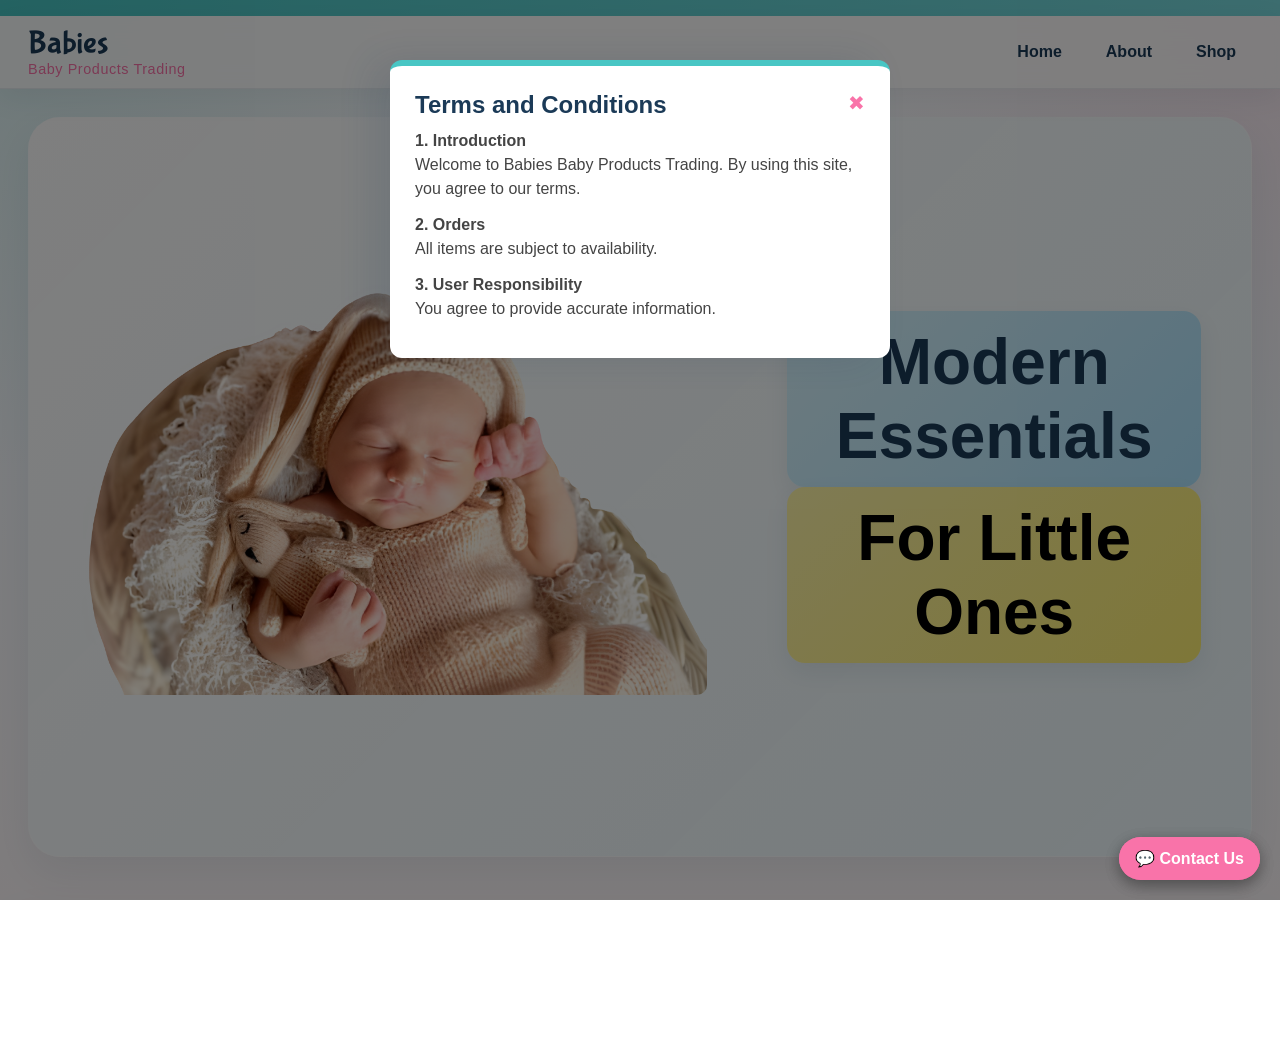
<file: index.html>
<!DOCTYPE html>
<html lang="en">
<head>
<meta charset="UTF-8">
<meta name="viewport" content="width=device-width, initial-scale=1.0">

<title>Babies Baby Products Trading</title>

<link rel="stylesheet" href="mainstyle.css">
<link rel="stylesheet" href="common.css">
<link href="https://fonts.googleapis.com/css2?family=Bubblegum+Sans&display=swap" rel="stylesheet">

<style>
/* ================= MODAL ================= */

.modal {
    display: none;
    position: fixed;
    inset: 0;
    background: rgba(0,0,0,0.5);
    z-index: 9999;
    overflow-y: auto;
}

.modal.show {
    display: block;
}

.modal-content {
    background: white;
    margin: 60px auto;
    padding: 25px;
    width: 90%;
    max-width: 500px;
    border-radius: 12px;
    border-top: 6px solid var(--primary-blue);
    animation: fadeIn 0.2s ease;
}

@keyframes fadeIn {
    from {transform: translateY(20px); opacity: 0;}
    to {transform: translateY(0); opacity: 1;}
}

.close-modal {
    float: right;
    cursor: pointer;
    font-size: 20px;
    color: var(--pink);
}

/* ================= FOOTER ================= */

.site-footer {
    background: var(--dark-blue);
    color: white;
    text-align: center;
    padding: 20px;
}

.footer-links {
    margin-top: 10px;
}

.footer-links a {
    color: white;
    margin: 0 8px;
    text-decoration: none;
    font-weight: bold;
}

.footer-links a:hover {
    text-decoration: underline;
}

/* ================= FLOATING CONTACT BUTTON ================= */

.contact-float {
    position: fixed;
    bottom: 20px;
    right: 20px;
    background: var(--pink);
    color: white;
    padding: 12px 16px;
    border-radius: 50px;
    cursor: pointer;
    font-weight: bold;
    z-index: 10000;
    box-shadow: 0 5px 15px rgba(0,0,0,0.2);
}
</style>

</head>

<body>

<header>
    <div class="top-bar"></div>

    <nav class="navbar">
        <div class="logo">
            <a href="index.html">Babies <span>Baby Products Trading</span></a>
        </div>

        <ul class="nav-links">
            <li><a href="index.html">Home</a></li>
            <li><a href="pages.html">About</a></li>
            <li><a href="shop.html">Shop</a></li>
        </ul>
    </nav>
</header>

<!-- HERO -->
<div class="hero">
    <div class="hero-image">
        <img src="images/baby-image.png">
    </div>

    <div class="hero-content">
        <div class="text-container">
            <div class="blue-box">Modern Essentials</div>
            <div class="yellow-box">For Little Ones</div>
        </div>
    </div>
</div>

<!-- FOOTER -->
<footer class="site-footer">
    <h3>Babies Baby Products Trading</h3>
    <p>Safe, reliable, and comforting baby essentials.</p>

    <div class="footer-links">
        <a href="#" onclick="openModal('terms')">Terms</a>
        <a href="#" onclick="openModal('privacy')">Privacy</a>
        <a href="#" onclick="openContact()">Contact Us</a>
    </div>
</footer>

<!-- FLOAT CONTACT BUTTON -->
<div class="contact-float" onclick="openContact()">
    💬 Contact Us
</div>

<!-- TERMS MODAL -->
<div id="termsModal" class="modal">
    <div class="modal-content">
        <span class="close-modal" onclick="closeModal()">✖</span>

        <h2>Terms and Conditions</h2>

        <p><strong>1. Introduction</strong><br>
        Welcome to Babies Baby Products Trading. By using this site, you agree to our terms.</p>

        <p><strong>2. Orders</strong><br>
        All items are subject to availability.</p>

        <p><strong>3. User Responsibility</strong><br>
        You agree to provide accurate information.</p>
    </div>
</div>

<!-- PRIVACY MODAL -->
<div id="privacyModal" class="modal">
    <div class="modal-content">
        <span class="close-modal" onclick="closeModal()">✖</span>

        <h2>Privacy Policy</h2>

        <p>We collect basic information like name and email for order processing only.</p>
        <p>We do not sell or share your data.</p>
    </div>
</div>

<!-- CONTACT MODAL -->
<div id="contactModal" class="modal">
    <div class="modal-content">
        <span class="close-modal" onclick="closeContact()">✖</span>

        <h2>Contact Us</h2>

        <p>Send us a message:</p>

        <form onsubmit="sendMessage(event)">
            <input type="text" placeholder="Your Name" required style="width:100%;padding:10px;margin:5px 0;">
            <input type="email" placeholder="Your Email" required style="width:100%;padding:10px;margin:5px 0;">
            <textarea placeholder="Message" required style="width:100%;padding:10px;margin:5px 0;"></textarea>
            <button style="padding:10px 15px;background:var(--pink);color:white;border:none;cursor:pointer;">
                Send
            </button>
        </form>
    </div>
</div>

<script>
function openModal(type) {
    document.getElementById(type + "Modal").classList.add("show");
}

function closeModal() {
    document.querySelectorAll(".modal").forEach(m => m.classList.remove("show"));
}

function openContact() {
    document.getElementById("contactModal").classList.add("show");
}

function closeContact() {
    document.getElementById("contactModal").classList.remove("show");
}

function sendMessage(e) {
    e.preventDefault();
    alert("Message sent!");
    closeContact();
}

/* click outside closes modal */
window.onclick = function(e) {
    document.querySelectorAll(".modal").forEach(modal => {
        if (e.target === modal) modal.classList.remove("show");
    });
};

/* show terms once per session */
document.addEventListener("DOMContentLoaded", () => {
    if (!sessionStorage.getItem("seen")) {
        openModal("terms");
        sessionStorage.setItem("seen", "true");
    }
});
</script>

<!-- FLOATING CONTACT BUTTON -->
<div class="contact-float" onclick="openContact()">
    💬 Contact Us
</div>

<!-- CONTACT MODAL -->
<div id="contactModal" class="modal">
    <div class="modal-content">
        <span class="close-modal" onclick="closeContact()">✖</span>

        <h2>Contact Us</h2>

        <form id="floating-contact-form">
            <input type="text" id="float-name" placeholder="Your Name" required style="width:100%;padding:10px;margin:5px 0;">
            <input type="email" id="float-email" placeholder="Your Email" required style="width:100%;padding:10px;margin:5px 0;">
            <textarea id="float-message" placeholder="Message" required style="width:100%;padding:10px;margin:5px 0;"></textarea>

            <button type="submit" style="padding:10px 15px;background:#F973A9;color:white;border:none;cursor:pointer;">
                Send
            </button>
        </form>
    </div>
</div>

</body>
</html>
</file>
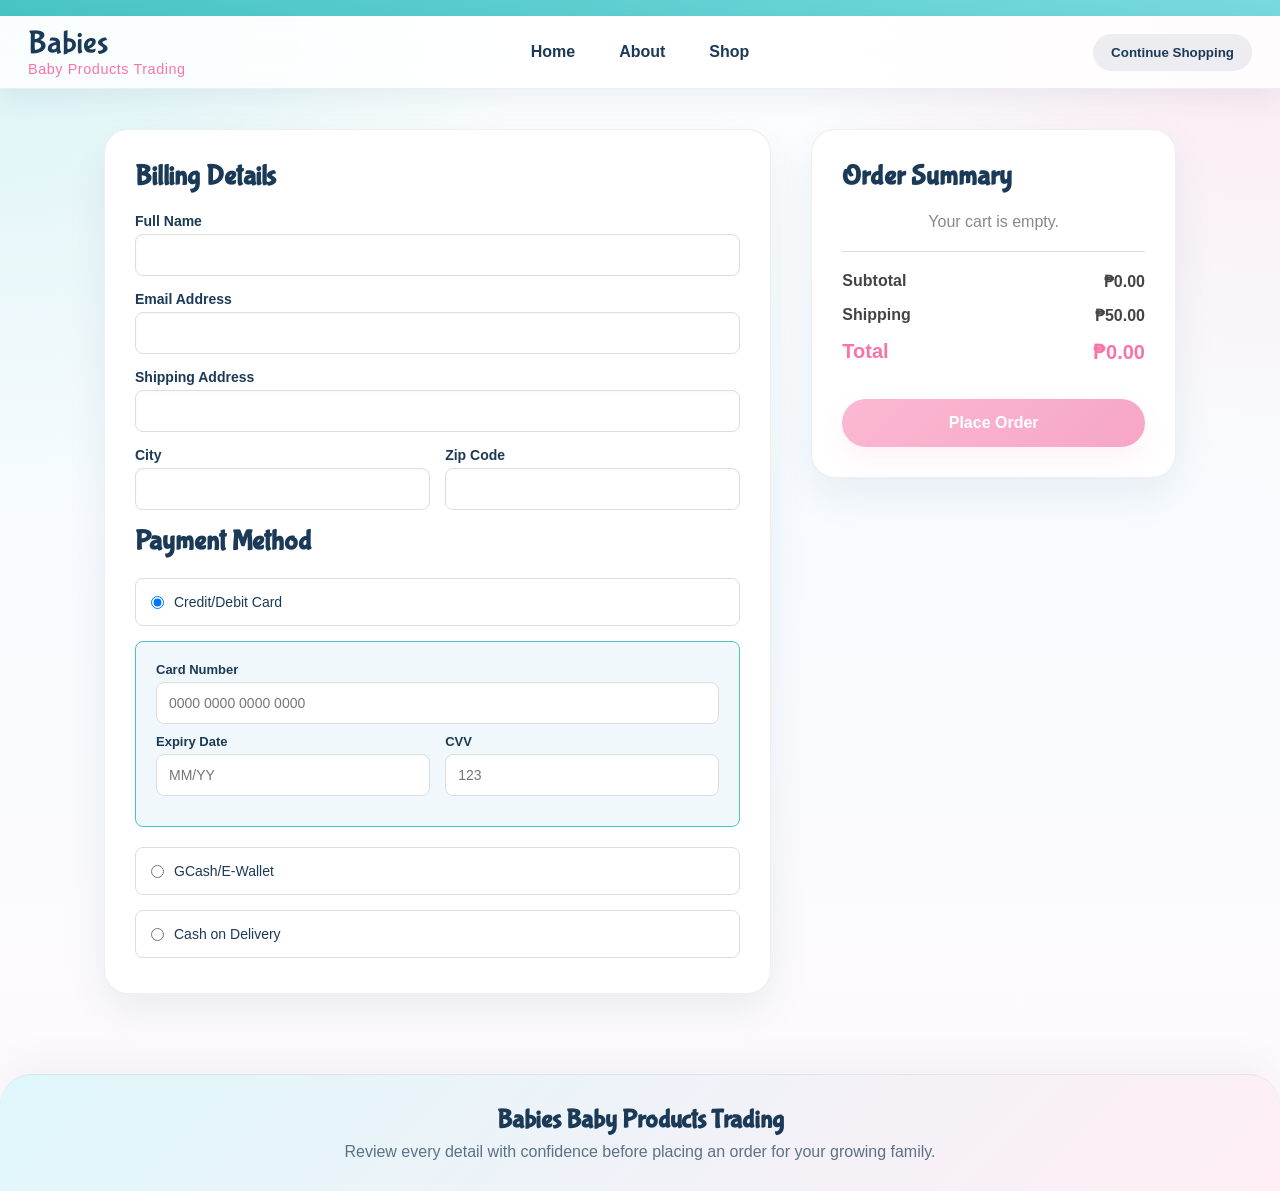
<file: checkout.html>
<!DOCTYPE html>
<html lang="en">
<head>
    <meta charset="UTF-8">
    <meta name="viewport" content="width=device-width, initial-scale=1.0">
    <title>Checkout - Babies Baby Products Trading</title>
    <link rel="stylesheet" href="checkoutstyle.css">
    <link rel="stylesheet" href="common.css">
    <link href="https://fonts.googleapis.com/css2?family=Bubblegum+Sans&display=swap" rel="stylesheet">
</head>
<body>
    <header>
        <div class="top-bar"></div>
        <nav class="navbar">
            <div class="logo-container">
                <div class="logo">
                    <a href="index.html">Babies <span>Baby Products Trading</span></a>
                </div>
            </div>
            
            <div class="nav-links-container">
                <ul class="nav-links">
                    <li><a href="index.html">Home</a></li>
                    <li><a href="pages.html">About</a></li>
                    <li><a href="shop.html">Shop</a></li>
                </ul>
            </div>
            
            <div class="nav-buttons-container">
                <div class="nav-buttons">
                    <button class="nav-auth-btn" onclick="window.location.href='shop.html'">Continue Shopping</button>
                </div>
            </div>
        </nav>
    </header>

    <main class="checkout-container">
        <div class="checkout-form-section">
            <h2>Billing Details</h2>
            <form id="checkout-form">
                <div class="input-group">
                    <label for="fname">Full Name</label>
                    <input type="text" id="fname" required>
                </div>
                <div class="input-group">
                    <label for="email">Email Address</label>
                    <input type="email" id="email" required>
                </div>
                <div class="input-group">
                    <label for="address">Shipping Address</label>
                    <input type="text" id="address" required>
                </div>
                <div class="input-row">
                    <div class="input-group">
                        <label for="city">City</label>
                        <input type="text" id="city" required>
                    </div>
                    <div class="input-group">
                        <label for="zip">Zip Code</label>
                        <input type="text" id="zip" required>
                    </div>
                </div>

                <h2>Payment Method</h2>
                <div class="payment-options">
                    <label class="payment-label">
                        <input type="radio" name="payment" value="card" checked> Credit/Debit Card
                    </label>
                    
                    <div id="card-details" class="card-details-form">
                        <div class="input-group">
                            <label for="cardNumber">Card Number</label>
                            <input type="text" id="cardNumber" placeholder="0000 0000 0000 0000" maxlength="19" required>
                        </div>
                        <div class="input-row">
                            <div class="input-group">
                                <label for="expDate">Expiry Date</label>
                                <input type="text" id="expDate" placeholder="MM/YY" maxlength="5" required>
                            </div>
                            <div class="input-group">
                                <label for="cvv">CVV</label>
                                <input type="password" id="cvv" placeholder="123" maxlength="4" required>
                            </div>
                        </div>
                    </div>

                    <label class="payment-label">
                        <input type="radio" name="payment" value="gcash"> GCash/E-Wallet
                    </label>

                    <label class="payment-label">
                        <input type="radio" name="payment" value="cod"> Cash on Delivery
                    </label>
                </div>
            </form>
        </div>

        <div class="order-summary">
            <h2>Order Summary</h2>
            <div class="summary-items" id="summary-items">
            </div>
            <hr>
            <div class="summary-totals">
                <div class="summary-row">
                    <span>Subtotal</span>
                    <span id="summary-subtotal">₱0.00</span>
                </div>
                <div class="summary-row">
                    <span>Shipping</span>
                    <span id="summary-shipping">₱50.00</span>
                </div>
                <div class="summary-row total">
                    <span>Total</span>
                    <span id="summary-total">₱0.00</span>
                </div>
            </div>
            <button type="submit" form="checkout-form" class="place-order-btn">Place Order</button>
        </div>
    </main>

    <footer class="site-footer">
        <h3>Babies Baby Products Trading</h3>
        <p>Review every detail with confidence before placing an order for your growing family.</p>
    </footer>

    <script src="script.js"></script>
</body>
</html>
</file>
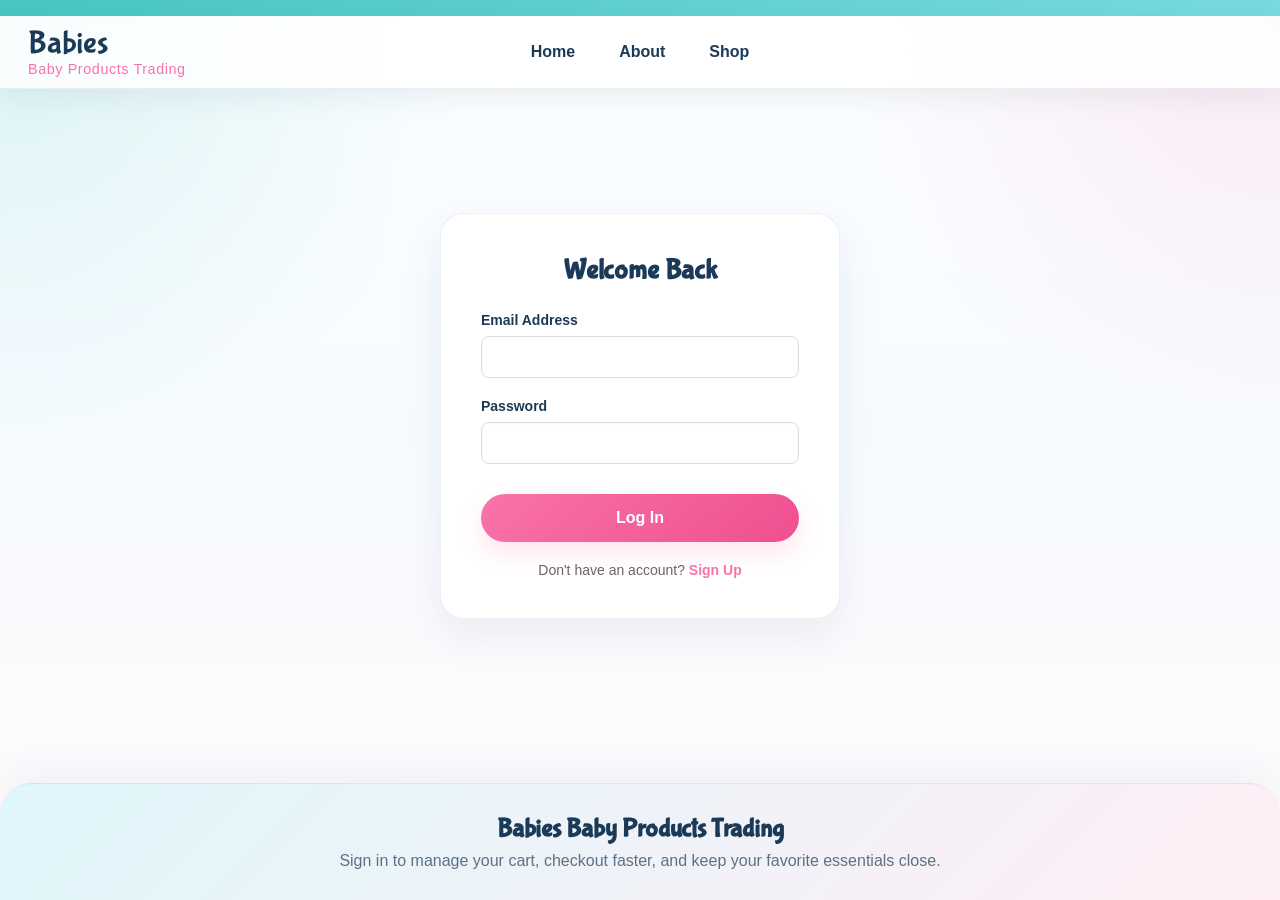
<file: login.html>
<!DOCTYPE html>
<html lang="en">
<head>
    <meta charset="UTF-8">
    <meta name="viewport" content="width=device-width, initial-scale=1.0">
    <title>Login - Babies Baby Products Trading</title>
    <link rel="stylesheet" href="loginstyle.css">
    <link rel="stylesheet" href="common.css">
    <link href="https://fonts.googleapis.com/css2?family=Bubblegum+Sans&display=swap" rel="stylesheet">
</head>
<body>
    <header>
        <div class="top-bar"></div>
        <nav class="navbar">
            <div class="logo-container">
                <div class="logo">
                    <a href="index.html">Babies <span>Baby Products Trading</span></a>
                </div>
            </div>
            
            <div class="nav-links-container">
                <ul class="nav-links">
                    <li><a href="index.html">Home</a></li>
                    <li><a href="pages.html">About</a></li>
                    <li><a href="shop.html">Shop</a></li>
                </ul>
            </div>
            
            <div class="nav-buttons-container">
                <div class="nav-buttons">
                </div>
            </div>
        </nav>
    </header>

    <main class="login-container">
        <div class="login-card">
            <h2>Welcome Back</h2>
            <form id="login-form">
                <div class="input-group">
                    <label for="email">Email Address</label>
                    <input type="email" id="email" required>
                </div>
                <div class="input-group">
                    <label for="password">Password</label>
                    <input type="password" id="password" required>
                </div>
                <button type="submit" class="login-btn">Log In</button>
            </form>
            <p class="auth-link">Don't have an account? <a href="signup.html">Sign Up</a></p>
        </div>
    </main>

    <footer class="site-footer">
        <h3>Babies Baby Products Trading</h3>
        <p>Sign in to manage your cart, checkout faster, and keep your favorite essentials close.</p>
    </footer>

    <script src="script.js"></script>
</body>
</html>
</file>
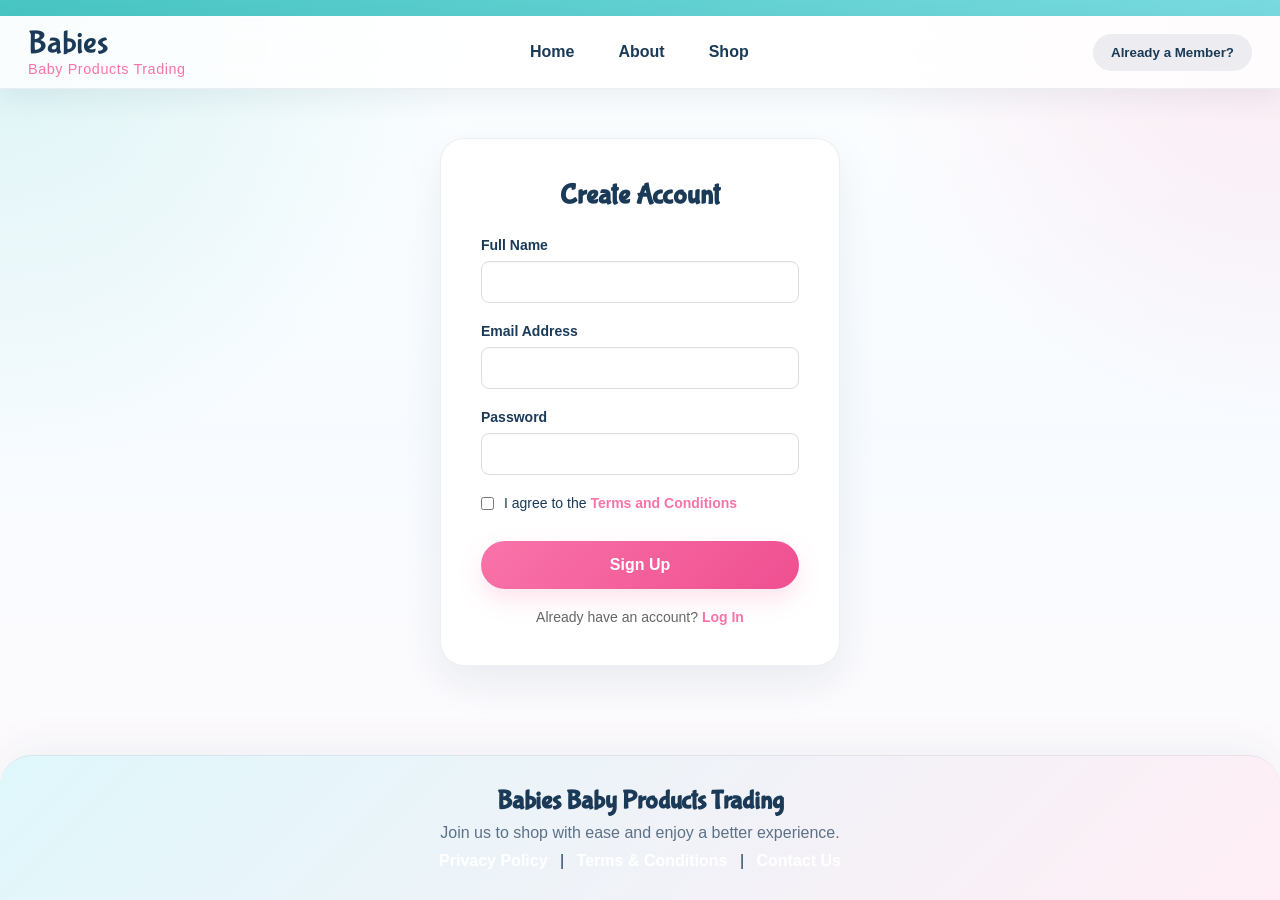
<file: signup.html>
<!DOCTYPE html>
<html lang="en">
<head>
    <meta charset="UTF-8">
    <meta name="viewport" content="width=device-width, initial-scale=1.0">
    <title>Sign Up - Babies Baby Products Trading</title>

    <link rel="stylesheet" href="loginstyle.css">
    <link rel="stylesheet" href="common.css">
    <link href="https://fonts.googleapis.com/css2?family=Bubblegum+Sans&display=swap" rel="stylesheet">
</head>

<body>
    <header>
        <div class="top-bar"></div>
        <nav class="navbar">
            <div class="logo">
                <a href="index.html">Babies <span>Baby Products Trading</span></a>
            </div>

            <ul class="nav-links">
                <li><a href="index.html">Home</a></li>
                <li><a href="pages.html">About</a></li>
                <li><a href="shop.html">Shop</a></li>
            </ul>

            <button class="nav-auth-btn" onclick="window.location.href='login.html'">
                Already a Member?
            </button>
        </nav>
    </header>

    <main class="login-container">
        <div class="login-card">
            <h2>Create Account</h2>

            <form id="signup-form">
                <div class="input-group">
                    <label>Full Name</label>
                    <input type="text" required>
                </div>

                <div class="input-group">
                    <label>Email Address</label>
                    <input type="email" required>
                </div>

                <div class="input-group">
                    <label>Password</label>
                    <input type="password" required>
                </div>

                <div class="checkbox-group">
                    <input type="checkbox" required>
                    <label>
                        I agree to the 
                        <a href="terms.html" target="_blank">Terms and Conditions</a>
                    </label>
                </div>

                <button type="submit" class="login-btn">Sign Up</button>
            </form>

            <p class="auth-link">
                Already have an account? <a href="login.html">Log In</a>
            </p>
        </div>
    </main>

    <!-- FOOTER -->
    <footer class="site-footer">
        <h3>Babies Baby Products Trading</h3>
        <p>Join us to shop with ease and enjoy a better experience.</p>

        <div class="footer-links">
            <a href="privacy.html">Privacy Policy</a> |
            <a href="terms.html">Terms & Conditions</a> |
            <a href="pages.html#contact">Contact Us</a>
        </div>
    </footer>

</body>
</html>
</file>
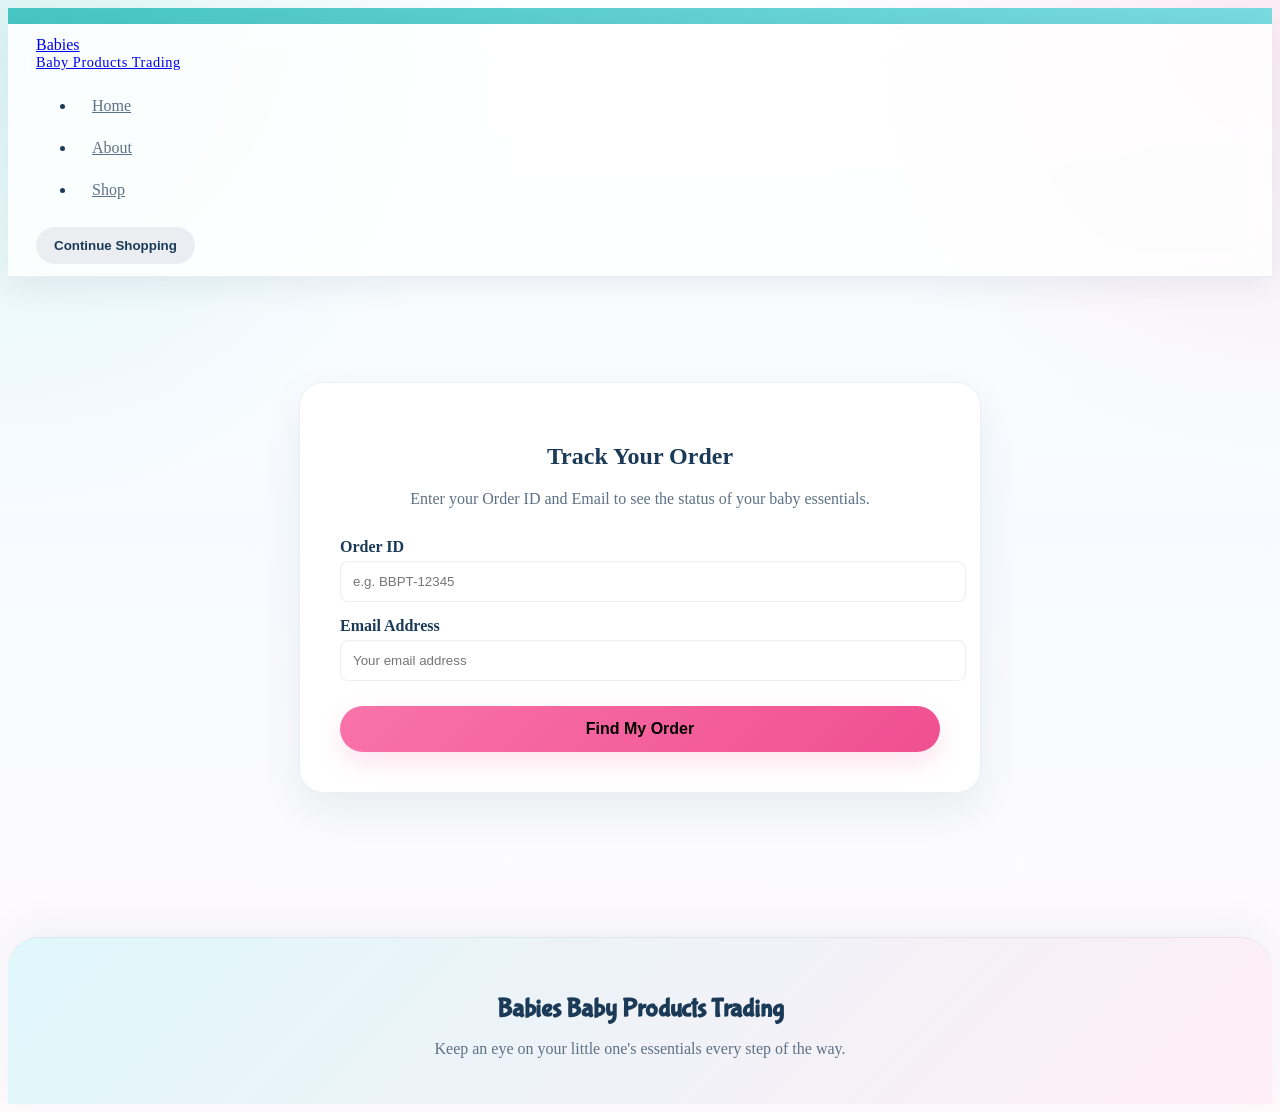
<file: track.html>
<!DOCTYPE html>
<html lang="en">
<head>
    <meta charset="UTF-8">
    <meta name="viewport" content="width=device-width, initial-scale=1.0">
    <title>Track Order - Babies Baby Products Trading</title>
    <link rel="stylesheet" href="common.css">
    <link href="https://fonts.googleapis.com/css2?family=Bubblegum+Sans&display=swap" rel="stylesheet">
</head>
<body>
    <header>
        <div class="top-bar"></div>
        <nav class="navbar">
            <div class="logo-container">
                <div class="logo">
                    <a href="index.html">Babies <span>Baby Products Trading</span></a>
                </div>
            </div>
            
            <div class="nav-links-container">
                <ul class="nav-links">
                    <li><a href="index.html">Home</a></li>
                    <li><a href="pages.html">About</a></li>
                    <li><a href="shop.html">Shop</a></li>
                </ul>
            </div>
            
            <div class="nav-buttons-container">
                <div class="nav-buttons">
                    <button class="nav-auth-btn" onclick="window.location.href='shop.html'">Continue Shopping</button>
                </div>
            </div>
        </nav>
    </header>

    <main class="container" style="display: flex; justify-content: center; align-items: center; min-height: 60vh; padding: 40px 20px;">
        <div class="tracking-container form-container" style="background: var(--surface-strong); width: 100%; max-width: 600px; padding: 40px; border-radius: 24px; box-shadow: var(--shadow-soft); border: 1px solid var(--border-soft);">
            <h2 style="text-align: center; margin-bottom: 20px; color: var(--dark-blue);">Track Your Order</h2>
            <p style="text-align: center; color: var(--text-muted); margin-bottom: 30px;">Enter your Order ID and Email to see the status of your baby essentials.</p>
            
            <form id="tracking-form" onsubmit="simulateTracking(event)">
                <div class="input-group" style="margin-bottom: 15px;">
                    <label for="orderId" style="display: block; margin-bottom: 5px; font-weight: bold; color: var(--dark-blue);">Order ID</label>
                    <input type="text" id="orderId" placeholder="e.g. BBPT-12345" required style="width: 100%; padding: 12px; border: 1px solid var(--border-soft); border-radius: 8px;">
                </div>
                <div class="input-group" style="margin-bottom: 25px;">
                    <label for="trackEmail" style="display: block; margin-bottom: 5px; font-weight: bold; color: var(--dark-blue);">Email Address</label>
                    <input type="email" id="trackEmail" placeholder="Your email address" required style="width: 100%; padding: 12px; border: 1px solid var(--border-soft); border-radius: 8px;">
                </div>
                <button type="submit" class="place-order-btn" style="width: 100%; padding: 14px; border: none; font-size: 16px; cursor: pointer;">Find My Order</button>
            </form>

            <!-- This is where the JS will inject the timeline -->
            <div id="tracking-result" style="display: none; margin-top: 40px; text-align: center;"></div>
        </div>
    </main>

    <footer class="site-footer">
        <h3>Babies Baby Products Trading</h3>
        <p>Keep an eye on your little one's essentials every step of the way.</p>
    </footer>

    <!-- The Javascript to make the simulation work -->
    <script>
        function simulateTracking(event) {
            event.preventDefault(); // Prevent page reload
            const orderId = document.getElementById('orderId').value;
            const resultDiv = document.getElementById('tracking-result');

            // Show a loading message
            resultDiv.style.display = 'block';
            resultDiv.innerHTML = '<p style="color: var(--text-muted);">Searching for order...</p>';

            // Simulate a server delay, then show the timeline
            setTimeout(() => {
                resultDiv.innerHTML = `
                    <h3 style="color: var(--dark-blue); margin-bottom: 25px;">Status for Order: ${orderId}</h3>
                    <div class="tracking-timeline">
                        <div class="step active">
                            <div class="step-icon">📋</div>
                            <p>Order Placed</p>
                        </div>
                        <div class="step active">
                            <div class="step-icon">📦</div>
                            <p>Processing</p>
                        </div>
                        <div class="step">
                            <div class="step-icon">🚚</div>
                            <p>Shipped</p>
                        </div>
                        <div class="step">
                            <div class="step-icon">🏠</div>
                            <p>Delivered</p>
                        </div>
                    </div>
                `;
            }, 1000); // 1 second delay
        }
    </script>
</body>
</html>
</file>
<file: mainstyle.css>
:root {
    --primary-blue: #48C6C4;
    --dark-blue: #1B3A57;
    --pink: #F973A9;
    --light-blue: #AEE5FF;
    --yellow: #FEEF71;
}

* {
    margin: 0;
    padding: 0;
    box-sizing: border-box;
    font-family: 'Arial', sans-serif;
}

html, body {
    height: 100%;
    overflow: hidden;
}

body {
    background-color: #f8f8f8;
    display: flex;
    flex-direction: column;
}

header, .site-footer {
    flex-shrink: 0;
}

.top-bar {
    display: flex;
    justify-content: space-between;
    background-color: var(--primary-blue);
    min-height: 16px;
}

.navbar {
    display: flex;
    justify-content: space-between;
    align-items: center;
    background-color: white;
    padding: 10px 20px;
    box-shadow: 0 2px 10px rgba(0, 0, 0, 0.1);
}

.logo a {
    font-size: 32px;
    text-decoration: none;
    font-family: 'Bubblegum Sans', cursive;
    color: var(--dark-blue);
}

.logo span {
    color: var(--pink);
}

.nav-links {
    list-style: none;
    display: flex;
    gap: 20px;
}

.nav-links li a {
    text-decoration: none;
    color: var(--dark-blue);
    font-weight: bold;
}

.hero {
    flex: 1;
    display: flex;
    align-items: center;
    justify-content: center;
    gap: 80px;
    width: 100vw;
    background-color: #f0f0f0;
    padding: 20px 50px;
    position: relative;
}

.hero-image img {
    max-width: 100%;
    max-height: 70vh;
    border-radius: 10px;
    object-fit: contain;
}

.hero-content {
    text-align: center;
}

.bird-icon {
    width: 130px;
    margin-bottom: 15px;
}

.blue-box, .yellow-box {
    padding: 14px 35px;
    font-size: clamp(32px, 5vw, 64px);
    font-weight: bold;
}

.blue-box {
    background-color: var(--light-blue);
    color: white;
}

.yellow-box {
    background-color: var(--yellow);
    color: black;
}

/* ===== SIDEBAR ===== */
.sidebar {
    position: fixed;
    top: 0;
    right: -300px;
    width: 300px;
    height: 100%;
    background-color: white;
    box-shadow: -5px 0 10px rgba(0, 0, 0, 0.2);
    transition: right 0.3s ease-in-out;
    padding: 20px;
    z-index: 1000;
}

.sidebar.active {
    right: 0;
}

/* ================================================= */
/* 🔥 NEW: FOOTER */
/* ================================================= */

.site-footer {
    background: var(--dark-blue);
    color: white;
    text-align: center;
    padding: 20px;
}

.footer-links {
    margin-top: 10px;
}

.footer-links a {
    color: white;
    text-decoration: none;
    margin: 0 8px;
    font-weight: bold;
}

.footer-links a:hover {
    text-decoration: underline;
}

/* ================================================= */
/* 🔥 NEW: MODAL */
/* ================================================= */

.modal {
    display: none;
    position: fixed;
    inset: 0;
    background: rgba(0,0,0,0.5);
    z-index: 9999;
    overflow-y: auto;
}

.modal.show {
    display: block;
}
.modal-content {
    background: white;
    margin: 60px auto;
    padding: 25px;
    width: 90%;
    max-width: 500px;
    border-radius: 12px;

    border-top: 6px solid var(--primary-blue);
    box-shadow: 0 10px 30px rgba(0,0,0,0.2);

    animation: fadeIn 0.25s ease;
}

@keyframes fadeIn {
    from {
        transform: translateY(20px);
        opacity: 0;
    }
    to {
        transform: translateY(0);
        opacity: 1;
    }
}

.modal h2 {
    color: var(--dark-blue);
    margin-bottom: 10px;
}

.modal p {
    margin-bottom: 12px;
    color: #444;
    line-height: 1.5;
}

.close-modal {
    float: right;
    font-size: 20px;
    cursor: pointer;
    color: var(--pink);
}

/* ================================================= */
/* 📱 RESPONSIVE */
/* ================================================= */

@media (max-width: 768px) {
    .navbar {
        flex-direction: column;
        gap: 10px;
    }

    .hero {
        flex-direction: column;
        padding: 20px;
        gap: 20px;
    }

    .blue-box, .yellow-box {
        font-size: 32px;
        width: 90%;
    }

    .bird-icon {
        width: 80px;
    }

    .sidebar {
        width: 85%;
        right: -100%;
    }

    .modal {
    display: none;
}

.modal.show {
    display: block;
}

    
}
</file>
<file: common.css>
:root {
    --primary-blue: #48c6c4;
    --primary-blue-deep: #2ea9b0;
    --dark-blue: #1b3a57;
    --pink: #f973a9;
    --pink-deep: #ef4f90;
    --light-blue: #eefbff;
    --cream: #fffdf8;
    --surface: rgba(255, 255, 255, 0.92);
    --surface-strong: #ffffff;
    --border-soft: rgba(27, 58, 87, 0.08);
    --shadow-soft: 0 16px 40px rgba(27, 58, 87, 0.08);
    --shadow-hover: 0 22px 50px rgba(27, 58, 87, 0.14);
    --text-muted: #5d7186;
}

body {
    background:
        radial-gradient(circle at top left, rgba(72, 198, 196, 0.18), transparent 30%),
        radial-gradient(circle at top right, rgba(249, 115, 169, 0.14), transparent 28%),
        linear-gradient(180deg, #fcfeff 0%, #f7fbff 48%, #fffafc 100%);
    color: var(--dark-blue);
}

header {
    position: sticky;
    top: 0;
    z-index: 100;
}

.top-bar {
    min-height: 16px;
    padding: 0;
    align-items: center;
    justify-content: center;
    background: linear-gradient(90deg, var(--primary-blue) 0%, #79dbdf 100%);
    color: #ffffff;
    font-size: 0.95rem;
    font-weight: 700;
    letter-spacing: 0.02em;
}

.navbar {
    padding: 12px 28px;
    border-bottom: 1px solid var(--border-soft);
    background: rgba(255, 255, 255, 0.82);
    backdrop-filter: blur(14px);
    box-shadow: 0 8px 30px rgba(27, 58, 87, 0.08);
}

.logo a {
    display: inline-flex;
    flex-direction: column;
    gap: 2px;
    line-height: 1;
}

.logo span {
    font-size: 0.9rem;
    letter-spacing: 0.04em;
}

.nav-links {
    gap: 12px;
}

.nav-links a {
    display: inline-flex;
    align-items: center;
    justify-content: center;
    min-height: 42px;
    padding: 0 16px;
    border-radius: 999px;
    color: var(--text-muted);
    transition: background-color 0.2s ease, color 0.2s ease, transform 0.2s ease;
}

.nav-links li a:hover,
.nav-links li a.active,
.nav-links a:hover,
.nav-links a.active {
    background: rgba(72, 198, 196, 0.12);
    color: var(--dark-blue);
    transform: translateY(-1px);
}

.nav-buttons {
    align-items: center;
}

.nav-auth-btn,
.account-btn,
.my-bag,
.wishlist {
    border: 0;
    border-radius: 999px;
    padding: 11px 18px;
    font-weight: 700;
    box-shadow: none;
    transition: transform 0.2s ease, box-shadow 0.2s ease, background-color 0.2s ease;
}

.nav-auth-btn,
.account-btn {
    background: rgba(27, 58, 87, 0.08);
    color: var(--dark-blue);
}

.my-bag,
.wishlist {
    background: linear-gradient(135deg, var(--pink) 0%, var(--pink-deep) 100%);
    color: #ffffff;
}

.nav-auth-btn:hover,
.account-btn:hover,
.my-bag:hover,
.wishlist:hover {
    transform: translateY(-2px);
    box-shadow: var(--shadow-soft);
}

.hero,
.login-card,
.checkout-form-section,
.order-summary,
.product,
.form-container,
.map-container iframe,
.about-us figure img {
    box-shadow: var(--shadow-soft);
}

.hero {
    margin: 28px;
    min-height: calc(100vh - 160px);
    width: auto;
    border-radius: 32px;
    border: 1px solid rgba(255, 255, 255, 0.6);
    background:
        linear-gradient(135deg, rgba(255, 255, 255, 0.92), rgba(238, 251, 255, 0.9)),
        var(--surface);
    overflow: hidden;
}

.blue-box,
.yellow-box {
    border-radius: 18px;
    padding: 14px 28px;
    box-shadow: 0 10px 25px rgba(27, 58, 87, 0.08);
}

.blue-box {
    color: var(--dark-blue);
    background: linear-gradient(135deg, #daf6ff 0%, #aee5ff 100%);
}

.yellow-box {
    background: linear-gradient(135deg, #fff6a8 0%, #feef71 100%);
}

.shop-banner,
.login-card,
.checkout-form-section,
.order-summary,
.product,
.form-container,
.map-container,
.about-us,
.contact-header {
    border-radius: 24px;
}

.shop-banner {
    margin: 28px auto 0;
    width: min(1200px, calc(100% - 56px));
    background: linear-gradient(135deg, #e8fbff 0%, #fff3f8 100%);
    border: 1px solid var(--border-soft);
    box-shadow: var(--shadow-soft);
}

.container,
.checkout-container,
.product-grid {
    position: relative;
    z-index: 1;
}

.login-card,
.checkout-form-section,
.order-summary,
.product,
.form-container {
    border: 1px solid var(--border-soft);
    background: var(--surface-strong);
}

.product {
    overflow: hidden;
}

.product:hover {
    box-shadow: var(--shadow-hover);
}

.product img {
    background: linear-gradient(135deg, #f6fcff 0%, #fff7fa 100%);
}

.form-container {
    background: linear-gradient(180deg, #7ddce1 0%, #4fcad2 100%);
}

.form-container input,
.form-container textarea,
.input-group input {
    box-shadow: inset 0 1px 2px rgba(27, 58, 87, 0.03);
}

.site-footer {
    margin: 40px 0 0 0;
    padding: 30px 20px;
    background: linear-gradient(135deg, #dff7fb 0%, #ffeef5 100%);
    border-top: 1px solid var(--border-soft);
    color: var(--dark-blue);
    box-shadow: 0 -10px 40px rgba(27, 58, 87, 0.05);
    text-align: center;
    border-radius: 32px 32px 0 0;
    width: 100%;
    box-sizing: border-box;
}

.site-footer h3 {
    margin-bottom: 8px;
    font-family: 'Bubblegum Sans', cursive;
    font-size: 1.6rem;
}

.site-footer p {
    color: var(--text-muted);
}

.sidebar,
.modal-content,
.product-modal-content {
    border-radius: 24px 0 0 24px;
    box-shadow: -18px 0 40px rgba(27, 58, 87, 0.14);
}

.modal-content,
.product-modal-content {
    border-radius: 24px;
}

.empty-cart-btn,
.checkout-btn,
.login-btn,
.accept-btn,
.place-order-btn,
.add-to-cart-modal,
.form-container button {
    border-radius: 999px;
    font-weight: 700;
    box-shadow: 0 10px 24px rgba(249, 115, 169, 0.2);
}

.checkout-btn,
.login-btn,
.place-order-btn,
.add-to-cart-modal,
.form-container button {
    background: linear-gradient(135deg, var(--pink) 0%, var(--pink-deep) 100%);
}

.empty-cart-btn {
    border-color: rgba(249, 115, 169, 0.5);
}

.copy-id-btn {
    background: var(--light-blue);
    border: 1px solid var(--primary-blue);
    border-radius: 6px;
    padding: 4px 8px;
    cursor: pointer;
    font-size: 16px;
    color: var(--dark-blue);
    position: relative;
    transition: all 0.2s ease;
    display: inline-flex;
    align-items: center;
    justify-content: center;
}

.copy-id-btn:hover {
    background: var(--primary-blue);
    color: white;
}

.copy-id-btn::after {
    content: "copy order ID";
    position: absolute;
    bottom: 130%;
    left: 50%;
    transform: translateX(-50%);
    background: rgba(27, 58, 87, 0.9);
    color: white;
    padding: 4px 8px;
    border-radius: 4px;
    font-size: 12px;
    white-space: nowrap;
    opacity: 0;
    pointer-events: none;
    transition: opacity 0.2s;
    font-family: 'Arial', sans-serif;
    font-weight: normal;
}

.copy-id-btn:hover::after {
    opacity: 1;
}

@media (max-width: 768px) {
    header {
        position: static;
    }

    .top-bar {
        min-height: 12px;
        text-align: center;
        font-size: 0.85rem;
    }

    .navbar {
        padding: 12px 16px;
    }

    .hero,
    .shop-banner {
        width: calc(100% - 24px);
        margin-left: 12px;
        margin-right: 12px;
    }

    .hero {
        margin-top: 12px;
        border-radius: 24px;
    }

    .nav-links {
        flex-wrap: wrap;
        justify-content: center;
    }

    .nav-buttons {
        flex-wrap: wrap;
        justify-content: center;
    }

    .site-footer {
        margin: 30px 0 0 0;
        border-radius: 24px 24px 0 0;
        padding: 24px 18px;
    }
}

.tracking-timeline {
    display: flex;
    justify-content: space-between;
    align-items: flex-start;
    position: relative;
    margin-top: 15px;
}

.tracking-timeline::before {
    content: '';
    position: absolute;
    top: 20px;
    left: 10%;
    width: 80%;
    height: 4px;
    background: #e0e0e0;
    z-index: 1;
}

.step {
    position: relative;
    z-index: 2;
    text-align: center;
    flex: 1;
    color: var(--text-muted);
}

.step-icon {
    width: 44px;
    height: 44px;
    background: #ffffff;
    border: 3px solid #e0e0e0;
    border-radius: 50%;
    display: flex;
    align-items: center;
    justify-content: center;
    margin: 0 auto 10px;
    font-size: 20px;
    transition: all 0.3s ease;
}

.step.active .step-icon {
    border-color: var(--primary-blue);
    background: var(--light-blue);
}

.step.active p {
    color: var(--dark-blue);
    font-weight: bold;
}

@media (max-width: 600px) {
    .step p {
        font-size: 12px;
    }
    .step-icon {
        width: 36px;
        height: 36px;
        font-size: 16px;
    }
    .tracking-timeline::before {
        top: 16px;
    }
}

/* ================= FLOATING CONTACT BUTTON ================= */
.contact-float {
    position: fixed;
    bottom: 20px;
    right: 20px;
    background: #F973A9;
    color: white;
    padding: 12px 16px;
    border-radius: 50px;
    cursor: pointer;
    font-weight: bold;
    z-index: 9999;
    box-shadow: 0 5px 15px rgba(0,0,0,0.2);
}

/* ================= MODAL ================= */
.modal {
    display: none;
    position: fixed;
    inset: 0;
    background: rgba(0,0,0,0.5);
    z-index: 9999;
}

.modal.show {
    display: block;
}

.modal-content {
    background: white;
    margin: 80px auto;
    padding: 20px;
    width: 90%;
    max-width: 450px;
    border-radius: 10px;
}

.close-modal {
    float: right;
    cursor: pointer;
    font-size: 18px;
    color: #F973A9;
}
</file>
<file: checkoutstyle.css>
:root {
    --primary-blue: #48C6C4;
    --dark-blue: #1B3A57;
    --pink: #F973A9;
    --light-blue: #AEE5FF;
    --white: #ffffff;
    --bg-gray: #f8f8f8;
}

* {
    margin: 0;
    padding: 0;
    box-sizing: border-box;
    font-family: 'Arial', sans-serif;
}

body {
    background-color: var(--bg-gray);
    display: flex;
    flex-direction: column;
    min-height: 100vh;
}

header {
    width: 100%;
    flex-shrink: 0;
}

.top-bar {
    display: flex;
    justify-content: space-between;
    background-color: var(--primary-blue);
    padding: 10px 20px;
    height: 10px;
}

.navbar {
    display: flex;
    justify-content: space-between;
    align-items: center;
    background-color: var(--white);
    padding: 15px 20px;
    box-shadow: 0 2px 10px rgba(0, 0, 0, 0.1);
}

.logo-container {
    flex: 1;
    display: flex;
    justify-content: flex-start;
}

.logo a {
    font-size: 32px;
    text-decoration: none;
    font-family: 'Bubblegum Sans', cursive;
    color: var(--dark-blue);
}

.logo span {
    color: var(--pink);
}

.nav-links-container {
    display: flex;
    justify-content: center;
}

.nav-links {
    list-style: none;
    display: flex;
    gap: 20px;
    justify-content: center;
}

.nav-links li a {
    text-decoration: none;
    color: var(--dark-blue);
    font-weight: bold;
}

.nav-buttons-container {
    flex: 1;
    display: flex;
    justify-content: flex-end;
}

.checkout-container {
    display: flex;
    flex-wrap: wrap;
    gap: 40px;
    padding: 40px 5%;
    max-width: 1200px;
    margin: 0 auto;
    width: 100%;
    align-items: flex-start;
}

.checkout-form-section {
    flex: 2;
    background: var(--white);
    padding: 30px;
    border-radius: 15px;
    box-shadow: 0 4px 10px rgba(0, 0, 0, 0.05);
    min-width: 300px;
}

h2 {
    color: var(--dark-blue);
    font-size: 28px;
    margin-bottom: 20px;
    font-family: 'Bubblegum Sans', cursive;
}

.input-group {
    margin-bottom: 15px;
    display: flex;
    flex-direction: column;
}

.input-row {
    display: flex;
    gap: 15px;
}

.input-row .input-group {
    flex: 1;
}

label {
    font-weight: bold;
    color: var(--dark-blue);
    margin-bottom: 5px;
    font-size: 14px;
}

input[type="text"],
input[type="email"],
input[type="password"] {
    padding: 12px;
    border: 1px solid #ddd;
    border-radius: 8px;
    font-size: 14px;
    width: 100%;
}

input:focus {
    outline: none;
    border-color: var(--primary-blue);
}

.payment-options {
    display: flex;
    flex-direction: column;
    gap: 10px;
}

.payment-label {
    display: flex;
    align-items: center;
    gap: 10px;
    padding: 15px;
    border: 1px solid #ddd;
    border-radius: 8px;
    cursor: pointer;
    font-weight: normal;
}

.card-details-form {
    background-color: #f0f8fb;
    padding: 20px;
    border-radius: 8px;
    margin-bottom: 10px;
    border: 1px solid var(--primary-blue);
    display: block; 
}

.card-details-form .input-group {
    margin-bottom: 10px;
}

.card-details-form label {
    font-size: 13px;
    color: var(--dark-blue);
}

.card-details-form input {
    background-color: var(--white);
}

.order-summary {
    flex: 1;
    min-width: 300px;
    background: var(--white);
    padding: 30px;
    border-radius: 15px;
    box-shadow: 0 4px 10px rgba(0, 0, 0, 0.05);
}

.checkout-product-row {
    display: flex;
    flex-direction: column;
    margin-bottom: 15px;
    border-bottom: 1px dashed #ddd;
    padding-bottom: 10px;
}

.checkout-product-title {
    text-align: left;
    color: var(--dark-blue);
    font-weight: bold;
}

.checkout-product-qty {
    text-align: right;
    color: #666;
    font-size: 14px;
    margin-top: 5px;
}

.checkout-product-total {
    text-align: right;
    font-weight: bold;
    color: var(--pink);
    font-size: 16px;
}

.summary-row {
    display: flex;
    justify-content: space-between;
    margin-bottom: 15px;
    color: #444;
}

hr {
    border: 0;
    height: 1px;
    background: #ddd;
    margin: 20px 0;
}

.summary-totals .summary-row {
    font-weight: bold;
}

.summary-row.total {
    font-size: 20px;
    color: var(--pink);
    margin-top: 10px;
}

.place-order-btn {
    width: 100%;
    background-color: var(--pink);
    color: white;
    border: none;
    padding: 15px;
    border-radius: 30px;
    cursor: pointer;
    font-weight: bold;
    font-size: 16px;
    margin-top: 20px;
    transition: transform 0.2s;
}

.place-order-btn:hover {
    transform: scale(1.02);
}

@media (max-width: 768px) {
    .navbar {
        flex-direction: column;
        gap: 15px;
    }
    
    .checkout-container {
        flex-direction: column;
    }
    
    .input-row {
        flex-direction: column;
        gap: 0;
    }
}
</file>
<file: loginstyle.css>
:root {
    --primary-blue: #48C6C4;
    --dark-blue: #1B3A57;
    --pink: #F973A9;
    --light-blue: #AEE5FF;
    --white: #ffffff;
    --bg-gray: #f8f8f8;
}

* {
    margin: 0;
    padding: 0;
    box-sizing: border-box;
    font-family: 'Arial', sans-serif;
}

body {
    background-color: var(--bg-gray);
    display: flex;
    flex-direction: column;
    min-height: 100vh;
}

header {
    width: 100%;
    flex-shrink: 0;
}

.top-bar {
    display: flex;
    justify-content: space-between;
    background-color: var(--primary-blue);
    padding: 10px 20px;
    height: 10px;
}

.navbar {
    display: flex;
    justify-content: space-between;
    align-items: center;
    background-color: var(--white);
    padding: 15px 20px;
    box-shadow: 0 2px 10px rgba(0, 0, 0, 0.1);
}

.logo-container {
    flex: 1;
    display: flex;
    justify-content: flex-start;
}

.logo a {
    font-size: 32px;
    text-decoration: none;
    font-family: 'Bubblegum Sans', cursive;
    color: var(--dark-blue);
}

.logo span {
    color: var(--pink);
}

.nav-links-container {
    display: flex;
    justify-content: center;
}

.nav-links {
    list-style: none;
    display: flex;
    gap: 20px;
    justify-content: center;
}

.nav-links li a {
    text-decoration: none;
    color: var(--dark-blue);
    font-weight: bold;
}

.nav-buttons-container {
    flex: 1;
    display: flex;
    justify-content: flex-end;
}

.login-container {
    display: flex;
    justify-content: center;
    align-items: center;
    flex-grow: 1;
    padding: 40px 20px;
}

.login-card {
    background: var(--white);
    padding: 40px;
    border-radius: 15px;
    box-shadow: 0 4px 10px rgba(0, 0, 0, 0.05);
    width: 100%;
    max-width: 400px;
    text-align: center;
}

.login-card h2 {
    color: var(--dark-blue);
    font-size: 28px;
    margin-bottom: 25px;
    font-family: 'Bubblegum Sans', cursive;
}

.input-group {
    margin-bottom: 20px;
    display: flex;
    flex-direction: column;
    text-align: left;
}

label {
    font-weight: bold;
    color: var(--dark-blue);
    margin-bottom: 8px;
    font-size: 14px;
}

input[type="text"],
input[type="email"],
input[type="password"] {
    padding: 12px;
    border: 1px solid #ddd;
    border-radius: 8px;
    font-size: 14px;
    width: 100%;
}

input:focus {
    outline: none;
    border-color: var(--primary-blue);
}

.checkbox-group {
    display: flex;
    align-items: center;
    gap: 10px;
    margin-bottom: 20px;
    text-align: left;
}

.checkbox-group input {
    width: auto;
    margin: 0;
    cursor: pointer;
}

.checkbox-group label {
    margin: 0;
    font-weight: normal;
}

.checkbox-group a {
    color: var(--pink);
    text-decoration: none;
    font-weight: bold;
}

.checkbox-group a:hover {
    text-decoration: underline;
}

.login-btn {
    width: 100%;
    background-color: var(--pink);
    color: white;
    border: none;
    padding: 15px;
    border-radius: 30px;
    cursor: pointer;
    font-weight: bold;
    font-size: 16px;
    margin-top: 10px;
    transition: transform 0.2s;
}

.login-btn:hover {
    transform: scale(1.02);
}

.auth-link {
    margin-top: 20px;
    font-size: 14px;
    color: #666;
}

.auth-link a {
    color: var(--pink);
    text-decoration: none;
    font-weight: bold;
}

.auth-link a:hover {
    text-decoration: underline;
}

.modal {
    display: none;
    position: fixed;
    z-index: 4000;
    left: 0;
    top: 0;
    width: 100%;
    height: 100%;
    background-color: rgba(0,0,0,0.5);
    align-items: center;
    justify-content: center;
}

.modal.show {
    display: flex;
}

.modal-content {
    background-color: var(--white);
    padding: 30px;
    border-radius: 15px;
    width: 90%;
    max-width: 500px;
    position: relative;
    text-align: left;
    box-shadow: 0 5px 15px rgba(0,0,0,0.2);
}

.modal-content h2 {
    color: var(--dark-blue);
    font-family: 'Bubblegum Sans', cursive;
    margin-bottom: 15px;
    font-size: 28px;
}

.modal-body {
    max-height: 300px;
    overflow-y: auto;
    margin-bottom: 20px;
    line-height: 1.5;
    color: #444;
    font-size: 14px;
    padding-right: 10px;
}

.close-modal {
    position: absolute;
    top: 15px;
    right: 20px;
    font-size: 24px;
    font-weight: bold;
    color: #aaa;
    cursor: pointer;
}

.close-modal:hover {
    color: var(--pink);
}

.accept-btn {
    width: 100%;
    background-color: var(--primary-blue);
    color: white;
    border: none;
    padding: 12px;
    border-radius: 8px;
    cursor: pointer;
    font-weight: bold;
    transition: 0.2s;
    font-size: 16px;
}

.accept-btn:hover {
    background-color: #3aa3a1;
}

@media (max-width: 768px) {
    .navbar {
        flex-direction: column;
        gap: 15px;
    }
}

.footer-links {
    margin-top: 10px;
}

.footer-links a {
    color: white;
    text-decoration: none;
    margin: 0 8px;
    font-weight: bold;
}

.footer-links a:hover {
    text-decoration: underline;
}
</file>
